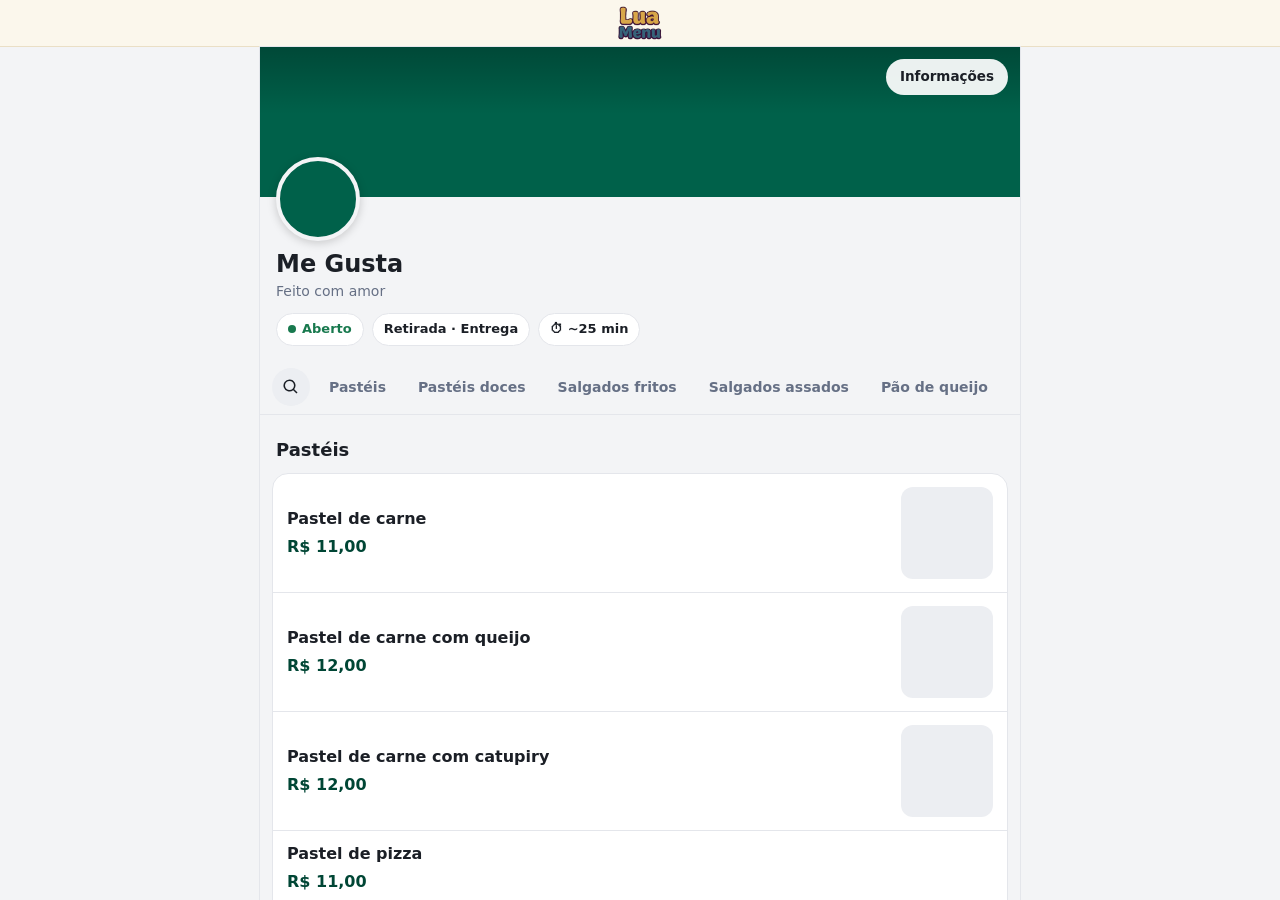
<file: index.html>
<!doctype html>
<html lang="pt-BR"><head><meta charset="utf-8"><meta name="viewport" content="width=device-width, initial-scale=1">
<title>Me Gusta | Cardápio digital</title>
<meta http-equiv="refresh" content="0; url=loja.html?l=me-gusta"><link rel="canonical" href="loja.html?l=me-gusta"></head>
<body><p><a href="loja.html?l=me-gusta">Abrir o cardápio da Me Gusta</a></p></body></html>
</file>
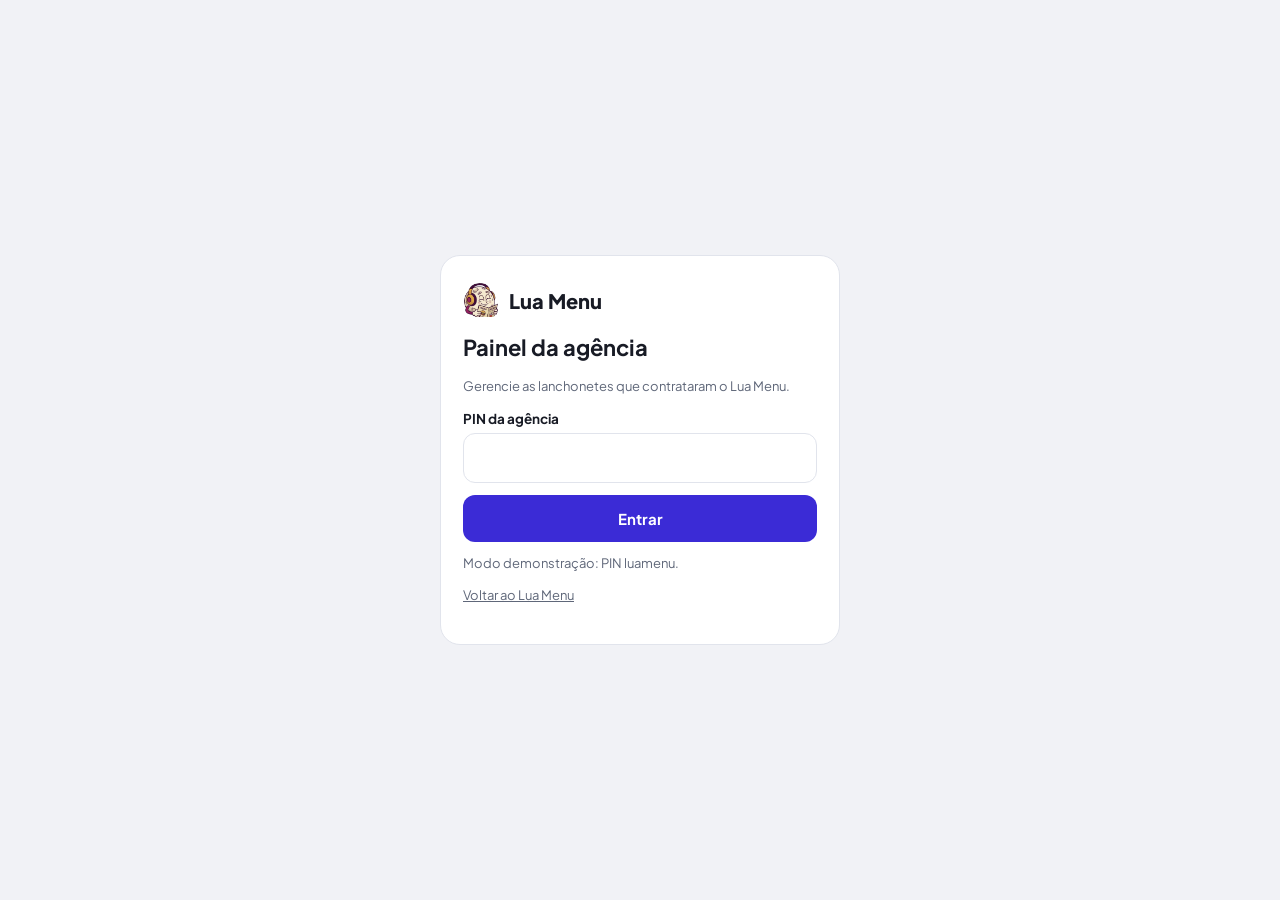
<file: agencia.html>
<!doctype html>
<html lang="pt-BR">
<head>
  <meta charset="utf-8">
  <meta name="viewport" content="width=device-width, initial-scale=1, viewport-fit=cover">
  <title>Agência | Lua Menu</title>
  <meta name="robots" content="noindex">
  <link rel="icon" type="image/png" href="assets/luamenu-icone.png">
  <link rel="preconnect" href="https://fonts.googleapis.com">
  <link rel="preconnect" href="https://fonts.gstatic.com" crossorigin>
  <link href="https://fonts.googleapis.com/css2?family=Plus+Jakarta+Sans:wght@400;500;600;700;800&display=swap" rel="stylesheet">
  <link rel="stylesheet" href="css/base.css">
  <link rel="stylesheet" href="css/painel.css">
</head>
<body>
  <main id="login" class="login" hidden>
    <form id="loginForm" class="login__card" novalidate>
      <div class="login__brand"><img src="assets/luamenu-icone.png" alt=""> Lua Menu</div>
      <h1>Painel da agência</h1>
      <p class="hint">Gerencie as lanchonetes que contrataram o Lua Menu.</p>
      <div id="loginErr"></div>
      <div id="localFields" class="field"><label for="l-pin">PIN da agência</label><input id="l-pin" name="pin" type="password" autocomplete="current-password"></div>
      <div id="remoteFields" hidden>
        <div class="field"><label for="l-email">E-mail</label><input id="l-email" name="email" type="email" autocomplete="username"></div>
        <div class="field"><label for="l-pass">Senha</label><input id="l-pass" name="password" type="password" autocomplete="current-password"></div>
      </div>
      <button class="btn btn--block" type="submit">Entrar</button>
      <p id="demoHint" class="hint" style="margin-top:12px" hidden></p>
      <p class="hint" style="margin-top:12px"><a href="site/index.html">Voltar ao Lua Menu</a></p>
    </form>
  </main>

  <div id="app" hidden>
    <header class="top">
      <div class="top__in">
        <div class="top__id"><img src="assets/luamenu-icone.png" alt=""><div><b>Lua Menu</b><small>Painel da agência</small></div></div>
        <button id="newBtn" class="btn btn--sm" type="button">+ Nova loja</button>
        <button id="resetBtn" class="btn btn--ghost btn--sm" type="button" hidden>Restaurar demonstração</button>
        <button id="logout" class="btn btn--ghost btn--sm" type="button">Sair</button>
      </div>
    </header>
    <main class="page" id="page" aria-live="polite"></main>
  </div>

  <div id="sheetBack" class="sheet-back" hidden></div>
  <aside id="sheet" class="sheet" role="dialog" aria-modal="true" aria-labelledby="sheetTitle" hidden>
    <div class="sheet__head"><h2 id="sheetTitle"></h2><button id="sheetClose" class="icon-btn" type="button" aria-label="Fechar">&times;</button></div>
    <div id="sheetBody" class="sheet__body"></div>
  </aside>

  <script src="js/config.js"></script>
  <script src="js/seed.js"></script>
  <script src="js/util.js"></script>
  <script src="js/store.js"></script>
  <script src="js/agencia.js"></script>
</body>
</html>
</file>
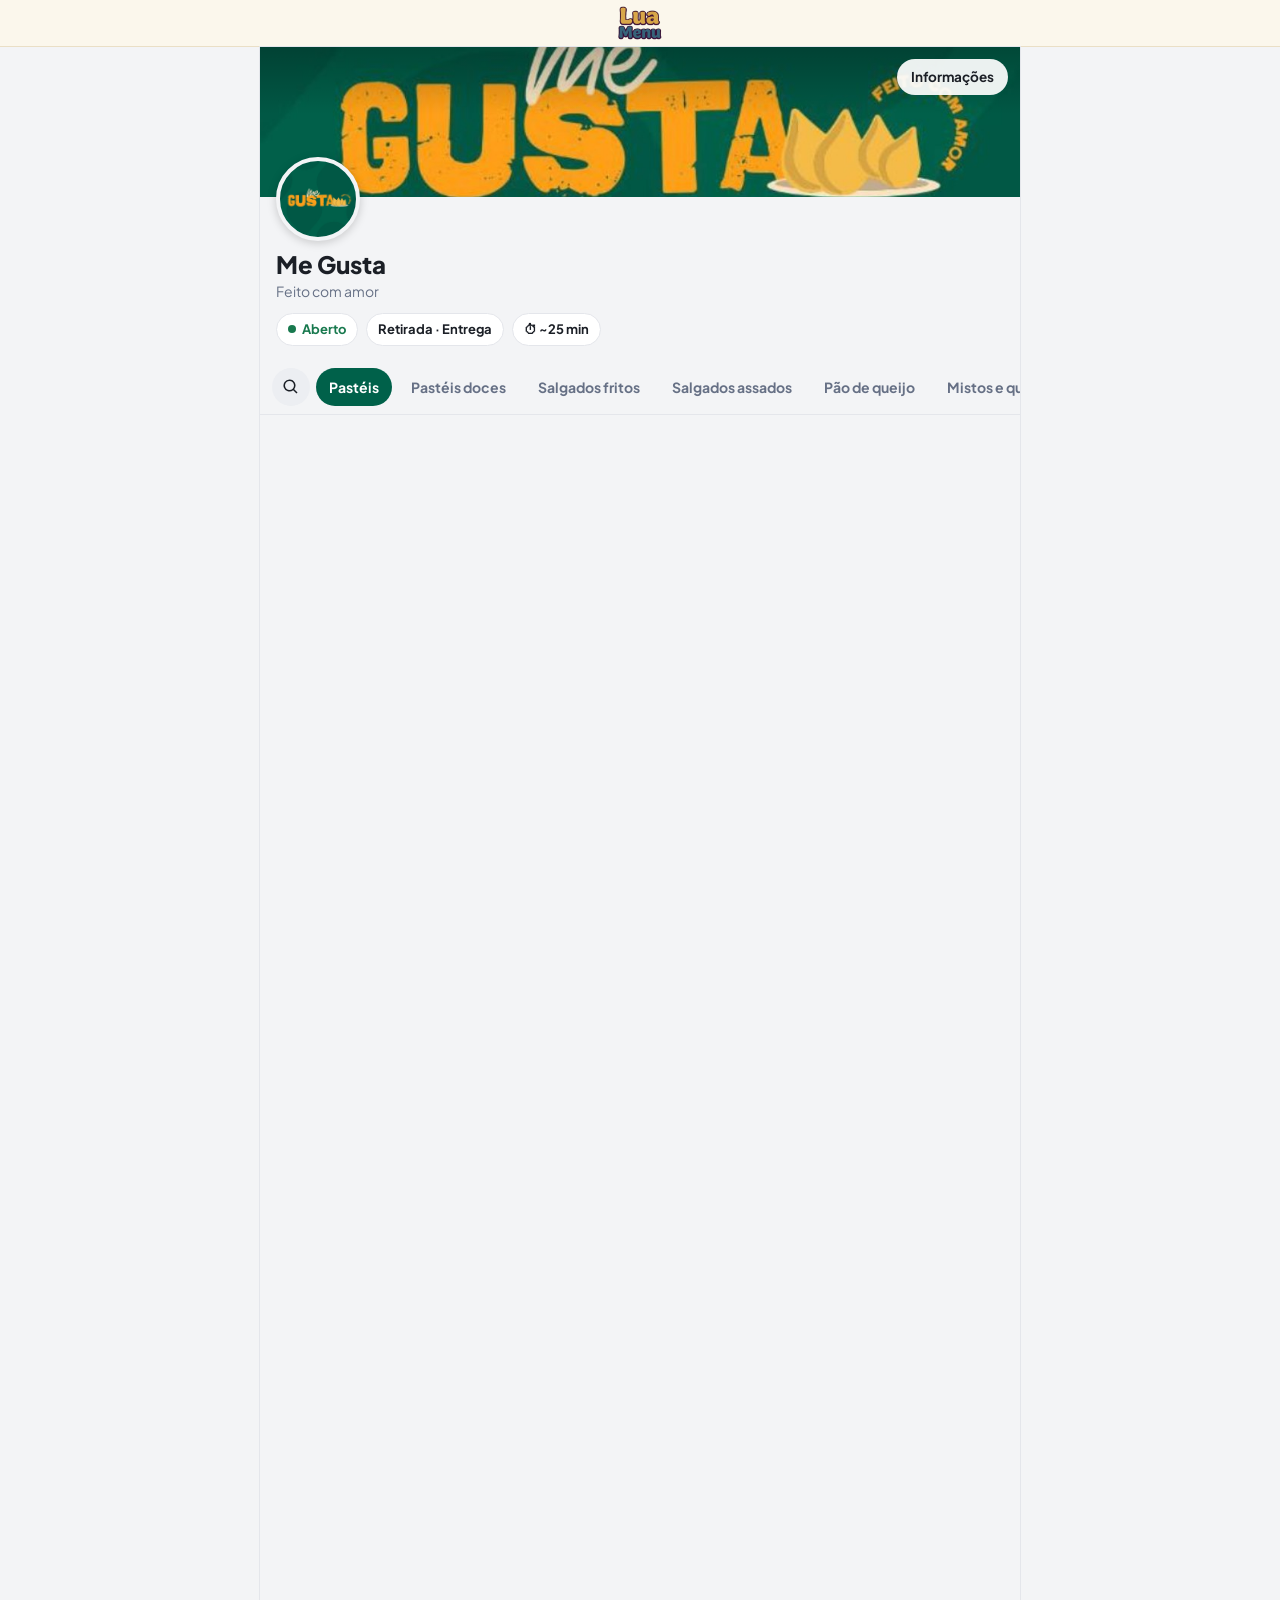
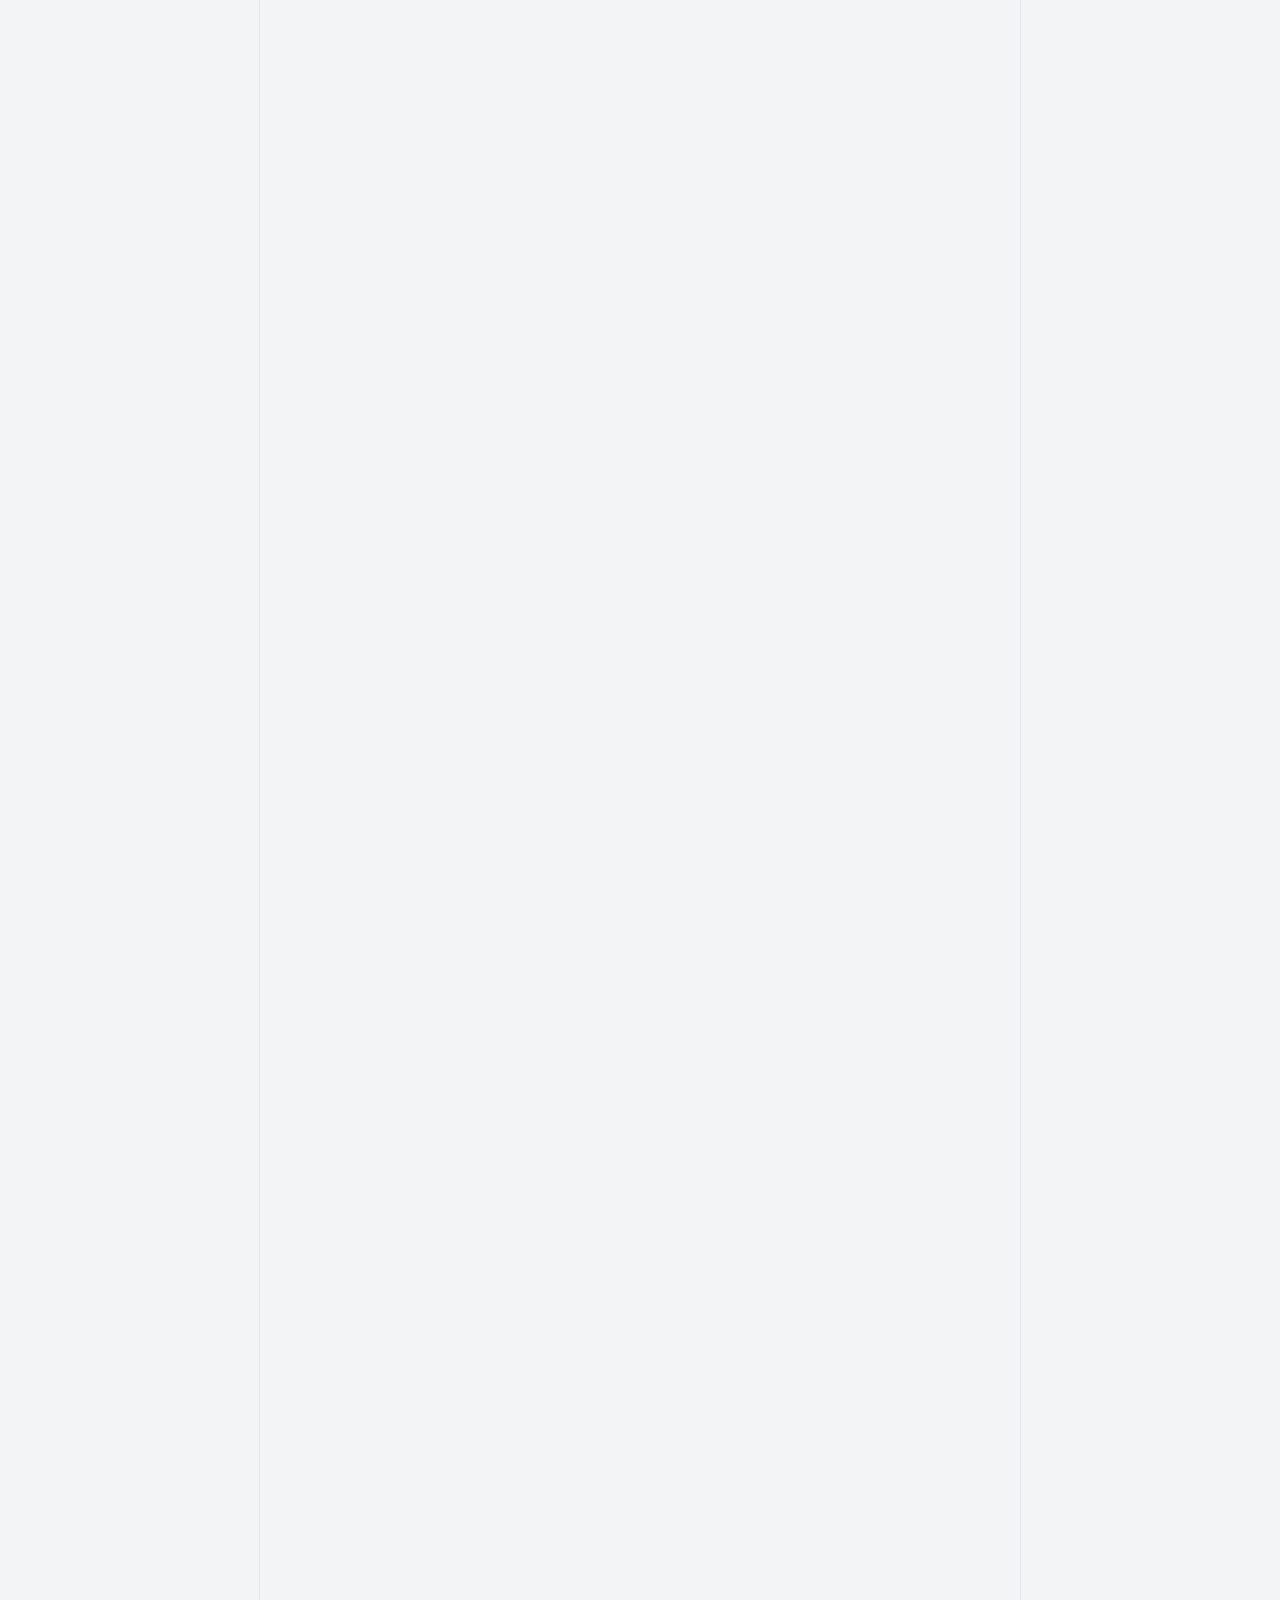
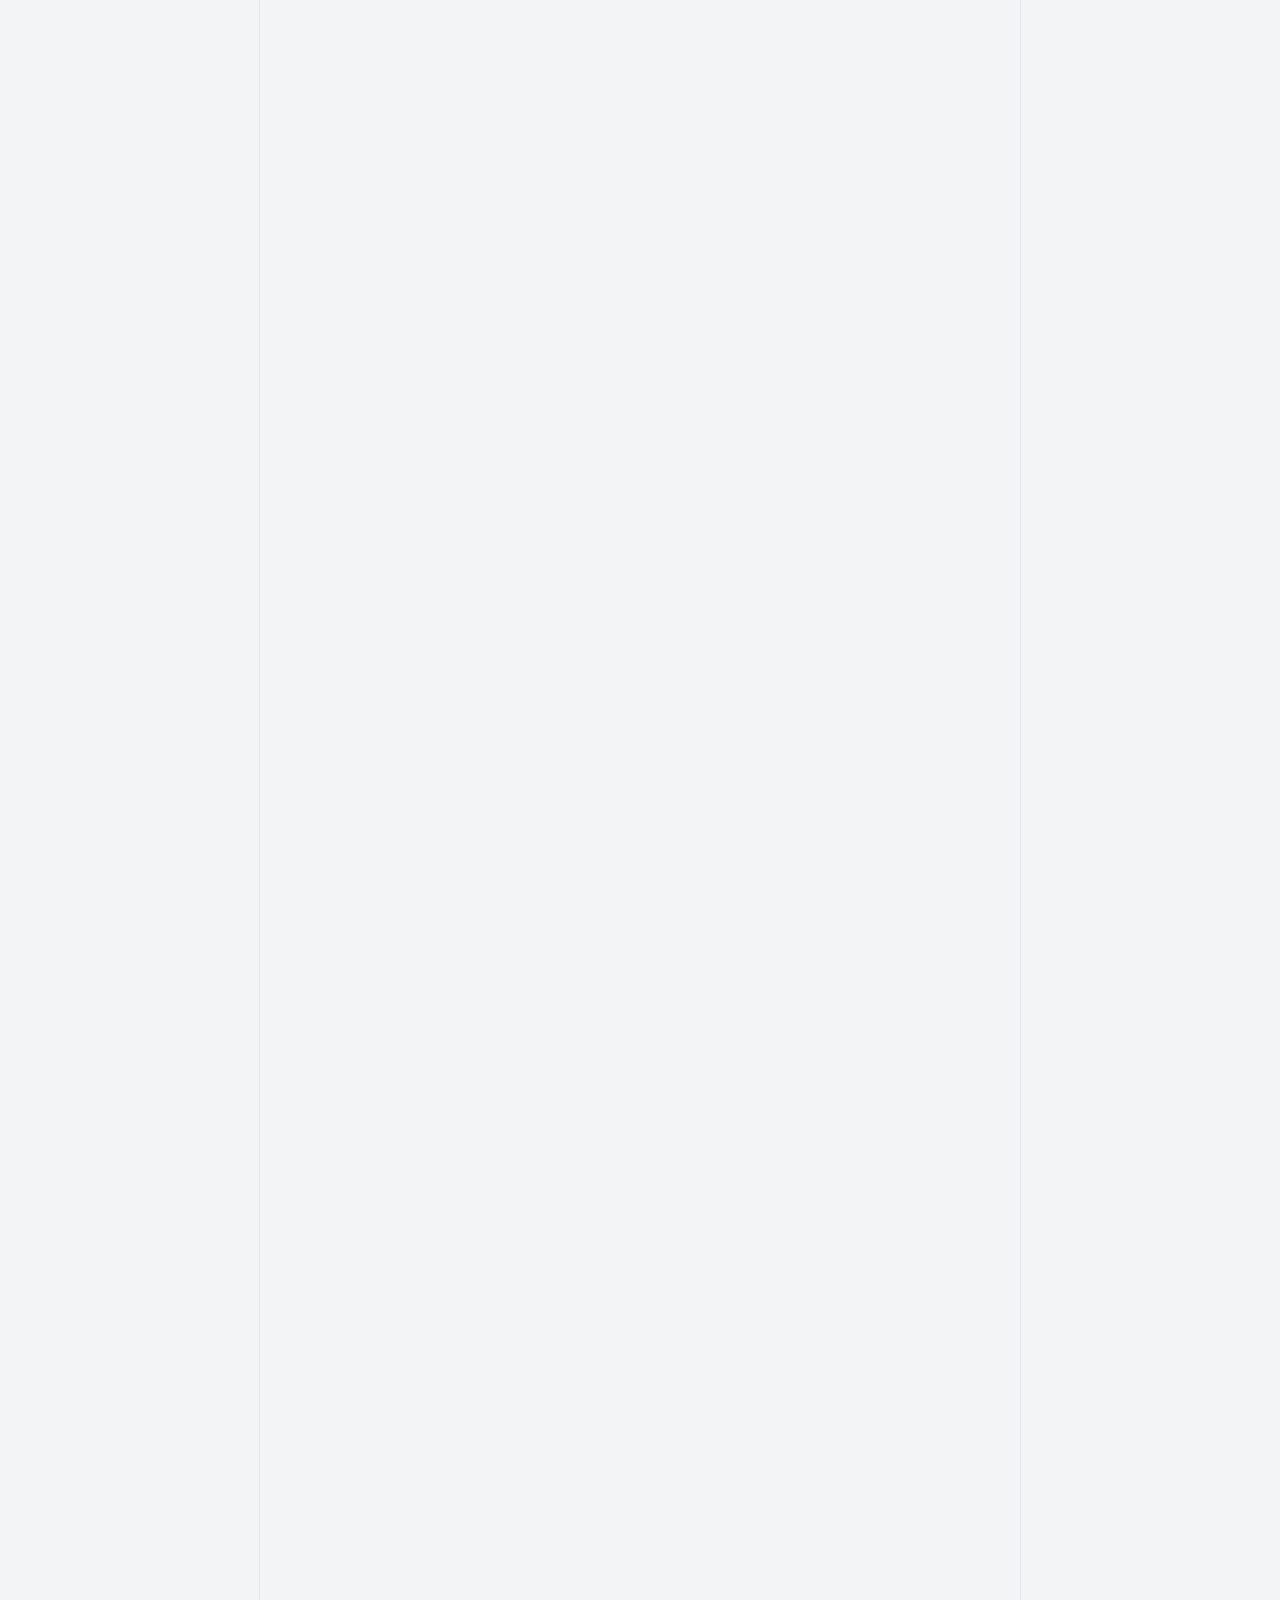
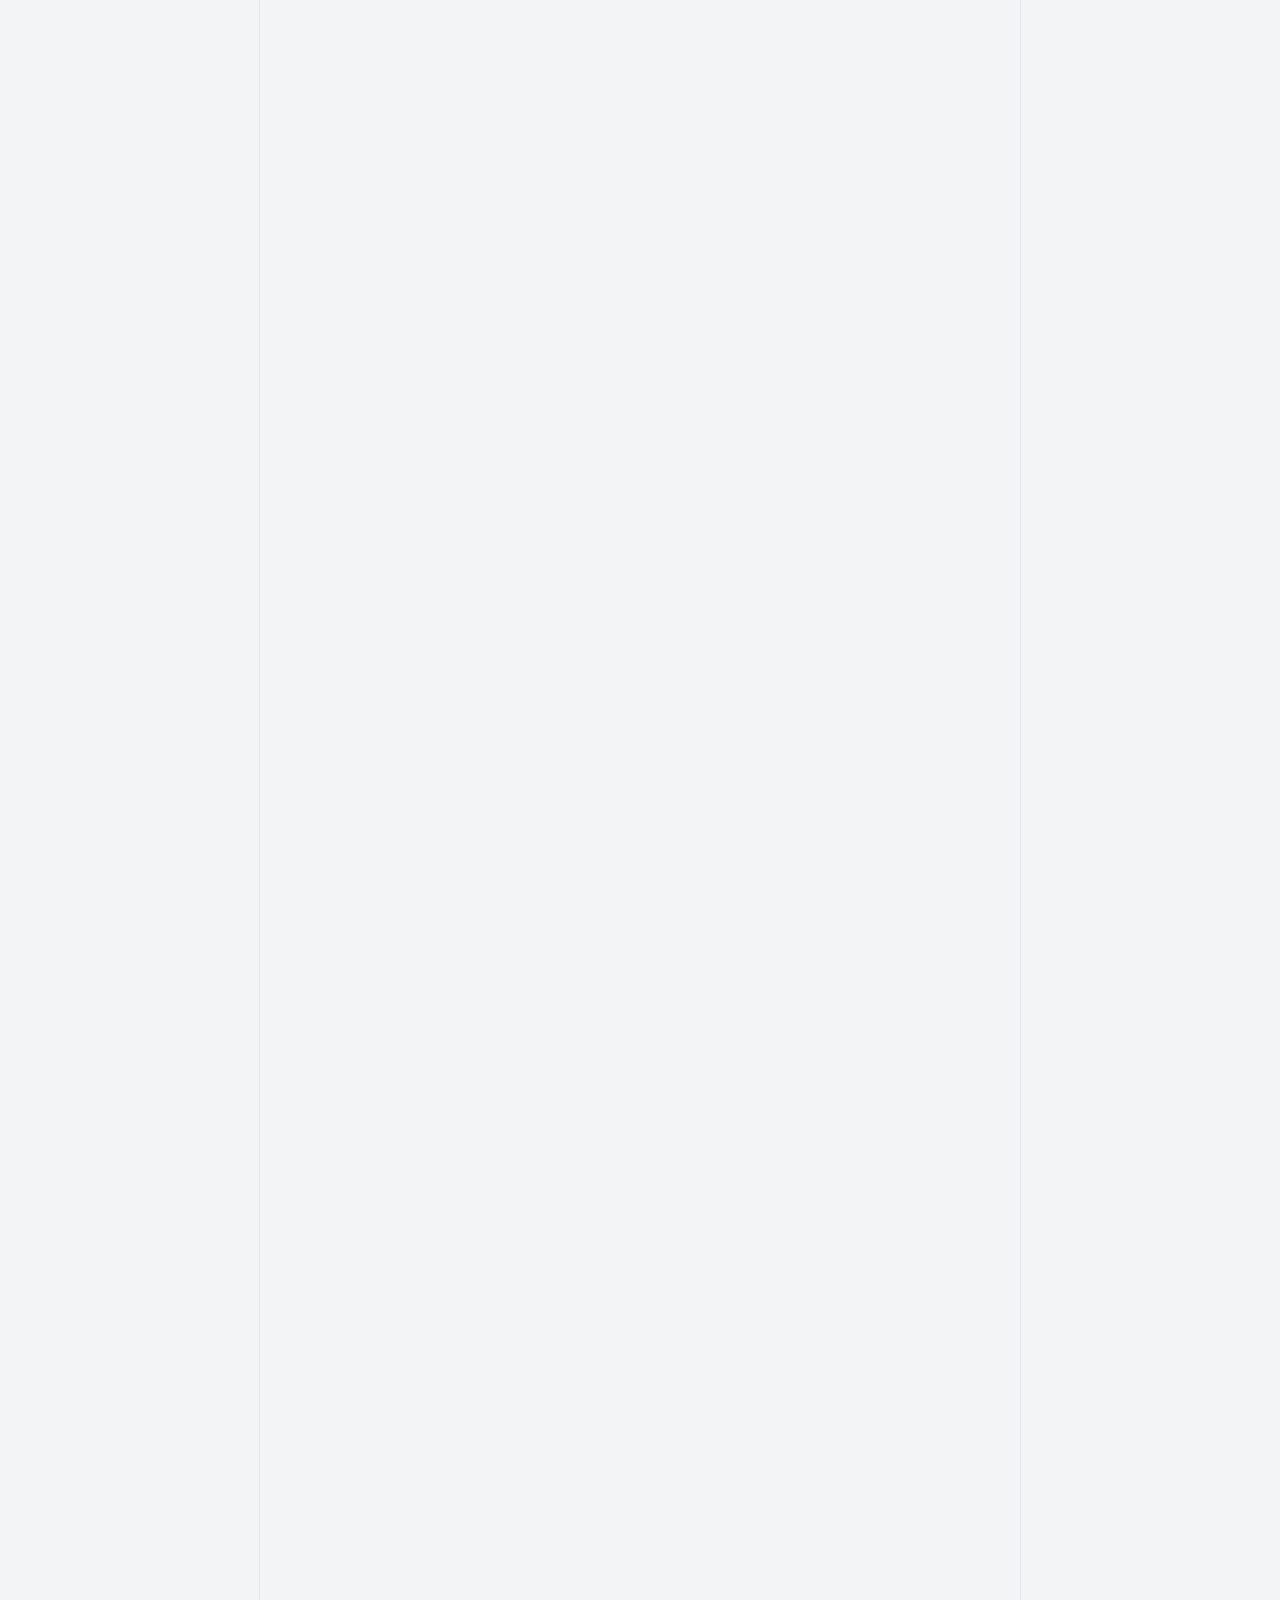
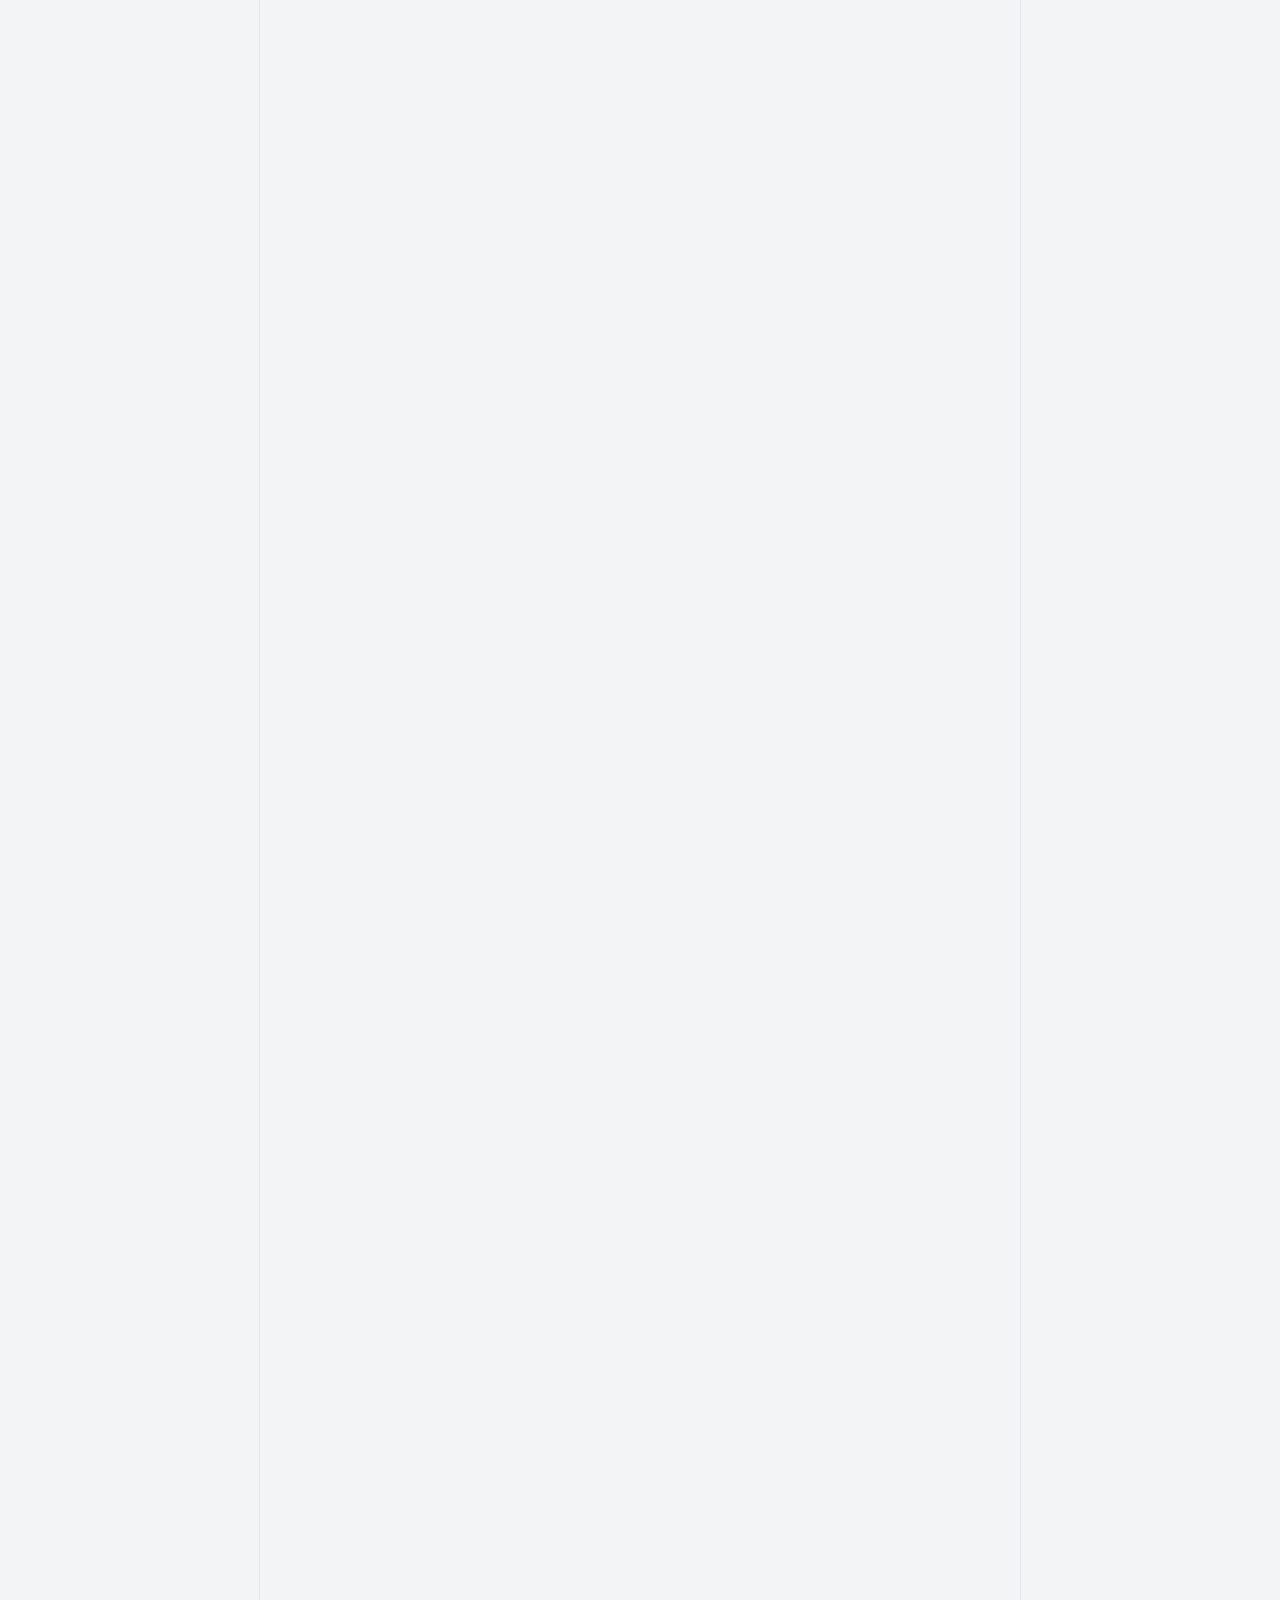
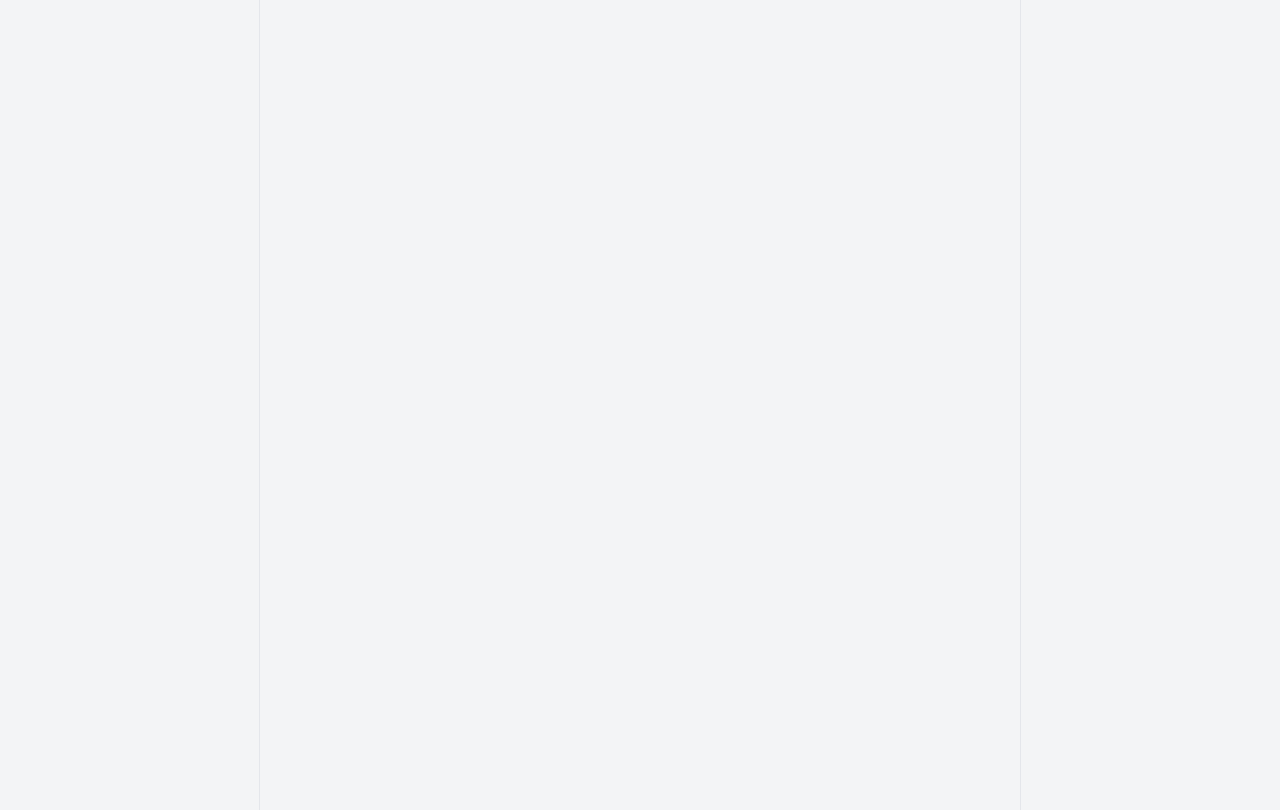
<file: loja.html>
<!doctype html>
<html lang="pt-BR">
<head>
  <meta charset="utf-8">
  <meta name="viewport" content="width=device-width, initial-scale=1, viewport-fit=cover">
  <title>Cardápio digital | Lua Menu</title>
  <meta name="description" content="Veja o cardápio e faça seu pedido online.">
  <link rel="icon" type="image/png" href="assets/luamenu-icone.png">
  <link rel="preconnect" href="https://fonts.googleapis.com">
  <link rel="preconnect" href="https://fonts.gstatic.com" crossorigin>
  <link href="https://fonts.googleapis.com/css2?family=Plus+Jakarta+Sans:wght@400;500;600;700;800&display=swap" rel="stylesheet">
  <link rel="stylesheet" href="css/base.css">
  <link rel="stylesheet" href="css/loja.css">
</head>
<body>
  <a class="lm-top" href="site/index.html" aria-label="Lua Menu"><img src="assets/luamenu-nome.png" alt="Lua Menu" width="124" height="98"></a>
  <div class="shell" id="shell">
    <div id="view-menu" hidden>
      <div id="cover" class="cover">
        <button id="infoBtn" class="cover__btn" type="button">Informações</button>
      </div>
      <div class="id">
        <div id="avatar" class="id__avatar" role="img"></div>
        <h1 id="name"></h1>
        <p id="tagline" class="id__tag"></p>
        <div id="badges" class="badges"></div>
      </div>
      <div id="closedBanner" class="banner" hidden>A loja está fechada no momento. Você pode ver o cardápio, mas os pedidos estão pausados.</div>

      <nav class="cats" aria-label="Categorias">
        <div id="catNav" class="cats__in"></div>
        <div id="searchBox" class="search" hidden><input id="search" type="search" placeholder="Buscar no cardápio" aria-label="Buscar no cardápio" autocomplete="off"></div>
      </nav>
      <main class="menu" id="menu" aria-live="polite"></main>
      <footer class="foot">Cardápio digital por <a href="site/index.html">Lua Menu</a></footer>
    </div>

    <main id="view-track" class="track" hidden></main>
    <main id="view-gone" class="gone" hidden></main>
  </div>

  <button id="bar" class="bar" type="button" hidden>
    <span class="bar__qty" id="barQty">0</span><span>Ver sacola</span><strong id="barTotal">R$ 0,00</strong>
  </button>

  <div id="sheetBack" class="sheet-back" hidden></div>
  <aside id="sheet" class="sheet" role="dialog" aria-modal="true" aria-labelledby="sheetTitle" hidden>
    <div class="sheet__head"><h2 id="sheetTitle"></h2><button id="sheetClose" class="icon-btn" type="button" aria-label="Fechar">&times;</button></div>
    <div id="sheetBody" class="sheet__body"></div>
  </aside>

  <script src="js/config.js"></script>
  <script src="js/seed.js"></script>
  <script src="js/util.js"></script>
  <script src="js/store.js"></script>
  <script src="js/loja.js"></script>
</body>
</html>
</file>
<file: css/base.css>
/* Base compartilhada pelas telas da loja e dos painéis */
*{box-sizing:border-box}
html{-webkit-text-size-adjust:100%}
body{margin:0;font-family:'Plus Jakarta Sans',system-ui,-apple-system,'Segoe UI',Roboto,sans-serif;font-size:16px;line-height:1.45;-webkit-font-smoothing:antialiased}
img{max-width:100%;display:block}
button,input,select,textarea{font:inherit;color:inherit}
button{cursor:pointer}
a{color:inherit}
[hidden]{display:none!important}
:focus-visible{outline:3px solid var(--focus,#5b8cff);outline-offset:2px}
h1,h2,h3{text-wrap:balance}

.btn{display:inline-flex;align-items:center;justify-content:center;gap:8px;border:0;border-radius:12px;padding:13px 18px;font-weight:700;font-size:15px;text-decoration:none;min-height:46px;background:var(--btn-bg);color:var(--btn-fg)}
.btn--block{display:flex;width:100%}
.btn--ghost{background:transparent;color:var(--fg);border:1.5px solid var(--line)}
.btn--soft{background:var(--soft);color:var(--fg)}
.btn--danger{background:transparent;color:var(--bad);border:1.5px solid var(--bad)}
.btn--sm{padding:8px 12px;min-height:36px;font-size:13.5px;border-radius:10px}
.btn:disabled{opacity:.5;cursor:not-allowed}

.field{margin:12px 0}
.field label,.lbl{display:block;font-weight:700;font-size:13.5px;margin-bottom:5px}
.field input,.field select,.field textarea,.inp{width:100%;padding:12px;border-radius:12px;border:1.5px solid var(--line);background:var(--card);color:var(--fg)}
.field input.bad,.field select.bad{border-color:var(--bad)}
.field input[type=color]{padding:3px;height:46px}
.err{color:var(--bad);font-size:13px;font-weight:700;margin-top:4px}
.hint{font-size:13px;color:var(--muted)}
.alert{background:var(--bad-bg);color:var(--bad);border-radius:12px;padding:10px 12px;font-weight:700;margin:10px 0}
.note{background:var(--soft);border-radius:12px;padding:10px 12px;font-size:14px}

.toast{position:fixed;left:50%;bottom:calc(88px + env(safe-area-inset-bottom,0px));transform:translateX(-50%);background:var(--toast-bg);color:var(--toast-fg);padding:11px 18px;border-radius:12px;z-index:200;font-weight:700;max-width:90vw;box-shadow:0 8px 24px rgba(0,0,0,.3)}
.toast[data-kind=bad]{background:var(--bad);color:#fff}

.step{flex:none;display:inline-flex;align-items:center;background:var(--soft);border-radius:12px;overflow:hidden}
.step button{border:0;background:transparent;font-size:20px;width:40px;height:42px;font-weight:700;color:var(--fg)}
.step button:disabled{opacity:.35}
.step span{min-width:26px;text-align:center;font-weight:800;font-variant-numeric:tabular-nums}

.sheet-back{position:fixed;inset:0;background:rgba(8,10,20,.55);z-index:80}
.sheet{position:fixed;z-index:90;background:var(--bg);color:var(--fg);display:flex;flex-direction:column;left:0;right:0;bottom:0;max-height:92vh;border-radius:22px 22px 0 0;box-shadow:0 -10px 40px rgba(0,0,0,.25);padding-bottom:env(safe-area-inset-bottom,0px)}
@media(min-width:760px){.sheet{left:50%;right:auto;top:50%;bottom:auto;transform:translate(-50%,-50%);width:480px;max-height:90vh;border-radius:22px}}
.sheet__head{display:flex;align-items:center;justify-content:space-between;gap:12px;padding:16px 18px 8px}
.sheet__head h2{margin:0;font-size:20px;font-weight:800}
.sheet__body{overflow:auto;padding:8px 18px 22px}
.icon-btn{border:0;background:var(--soft);border-radius:50%;width:38px;height:38px;font-size:22px;line-height:1;flex:none;color:var(--fg)}
.sum{background:var(--card);border:1px solid var(--line);border-radius:14px;padding:12px 14px;margin:12px 0}
.sum div{display:flex;justify-content:space-between;gap:12px;padding:3px 0}
.sum .total{font-weight:800;font-size:18px;border-top:1px dashed var(--line);margin-top:6px;padding-top:9px}
.tabular{font-variant-numeric:tabular-nums}
@media (prefers-reduced-motion:reduce){*{animation:none!important;transition:none!important}}
</file>
<file: css/painel.css>
/* Painéis (lanchonete e agência): interface de trabalho, escaneável */
:root{
  --brand:#3b2bd6; --accent:#ffb703;
  --bg:#f1f2f6; --card:#ffffff; --fg:#181b25; --muted:#5f6779; --line:#e1e4ec; --soft:#eceef5;
  --bad:#c42b1c; --bad-bg:#fde7e4; --ok:#16774a; --ok-bg:#dcf5e8; --warn:#8a5a00; --warn-bg:#fff0c9; --info:#2455c9; --info-bg:#e3ecff;
  --btn-bg:var(--brand); --btn-fg:#fff; --toast-bg:#181b25; --toast-fg:#fff; --focus:#5b8cff;
}
@media (prefers-color-scheme:dark){:root:not([data-theme="light"]){
  --bg:#0f1117; --card:#181b25; --fg:#eceef5; --muted:#99a1b3; --line:#292d3a; --soft:#222634;
  --bad:#ff8577; --bad-bg:#3a1d1a; --ok:#5bd69a; --ok-bg:#12301f; --warn:#f1c35a; --warn-bg:#3a3010; --info:#8fb0ff; --info-bg:#18264d;
  --btn-bg:color-mix(in srgb,var(--brand) 70%,#fff); --btn-fg:#0f1117; --toast-bg:#eceef5; --toast-fg:#0f1117; color-scheme:dark}}
:root[data-theme="dark"]{
  --bg:#0f1117; --card:#181b25; --fg:#eceef5; --muted:#99a1b3; --line:#292d3a; --soft:#222634;
  --bad:#ff8577; --bad-bg:#3a1d1a; --ok:#5bd69a; --ok-bg:#12301f; --warn:#f1c35a; --warn-bg:#3a3010; --info:#8fb0ff; --info-bg:#18264d;
  --btn-bg:color-mix(in srgb,var(--brand) 70%,#fff); --btn-fg:#0f1117; --toast-bg:#eceef5; --toast-fg:#0f1117; color-scheme:dark}
body{background:var(--bg);color:var(--fg)}

.login{min-height:100vh;display:grid;place-items:center;padding:20px}
.login__card{width:100%;max-width:400px;background:var(--card);border:1px solid var(--line);border-radius:20px;padding:26px 22px}
.login__brand{display:flex;align-items:center;gap:10px;font-weight:800;font-size:20px;margin-bottom:4px}
.login__brand img{width:36px;height:36px;border-radius:10px}
.login h1{font-size:22px;margin:14px 0 4px}

.top{position:sticky;top:0;z-index:30;background:var(--card);border-bottom:1px solid var(--line);padding-top:env(safe-area-inset-top,0px)}
.top__in{max-width:1180px;margin:0 auto;padding:10px 16px;display:flex;align-items:center;gap:12px;flex-wrap:wrap}
.top__id{display:flex;align-items:center;gap:10px;min-width:0;margin-right:auto}
.top__id img,.top__id .av{width:38px;height:38px;border-radius:10px;object-fit:cover;background:var(--brand)}
.top__id img{background:transparent;object-fit:contain;border-radius:0}
.top__id b{display:block;line-height:1.15}
.top__id small{color:var(--muted)}
.tabs{max-width:1180px;margin:0 auto;display:flex;gap:4px;overflow-x:auto;padding:0 12px;scrollbar-width:none}
.tabs::-webkit-scrollbar{display:none}
.ptab{flex:none;border:0;background:transparent;padding:11px 14px;font-weight:700;color:var(--muted);border-bottom:3px solid transparent;font-size:14.5px}
.ptab.is-on{color:var(--fg);border-bottom-color:var(--brand)}
.ptab .dotn{display:inline-grid;place-items:center;min-width:20px;height:20px;border-radius:99px;background:var(--bad);color:#fff;font-size:11.5px;padding:0 6px;margin-left:6px}
.sw{display:inline-flex;align-items:center;gap:8px;font-weight:700;font-size:14px;cursor:pointer;user-select:none}
.sw input{position:absolute;opacity:0}
.sw i{width:42px;height:24px;border-radius:99px;background:var(--line);position:relative;transition:background .15s;flex:none}
.sw i::after{content:"";position:absolute;left:3px;top:3px;width:18px;height:18px;border-radius:50%;background:#fff;transition:transform .15s}
.sw input:checked+i{background:var(--ok)}
.sw input:checked+i::after{transform:translateX(18px)}
.sw input:focus-visible+i{outline:3px solid var(--focus);outline-offset:2px}

.page{max-width:1180px;margin:0 auto;padding:16px 16px 80px}
.kpis{display:grid;grid-template-columns:repeat(auto-fit,minmax(150px,1fr));gap:10px;margin-bottom:16px}
.kpi{background:var(--card);border:1px solid var(--line);border-radius:14px;padding:12px 14px;min-width:0}
.kpi small{color:var(--muted);font-weight:700;font-size:12.5px;text-transform:uppercase;letter-spacing:.04em}
.kpi b{display:block;font-size:24px;line-height:1.2;margin-top:2px;font-variant-numeric:tabular-nums}
.kpi--bad b{color:var(--bad)} .kpi--warn b{color:var(--warn)}
.h2{font-size:17px;font-weight:800;margin:20px 0 10px;display:flex;align-items:center;gap:10px;flex-wrap:wrap}
.h2 .grow{flex:1}

/* Pedidos */
.cols{display:grid;grid-template-columns:repeat(3,minmax(0,1fr));gap:14px;align-items:start}
@media(max-width:900px){.cols{grid-template-columns:1fr}}
.col h3{margin:0 0 8px;font-size:14px;text-transform:uppercase;letter-spacing:.05em;color:var(--muted);display:flex;justify-content:space-between}
.ord{background:var(--card);border:1px solid var(--line);border-left:5px solid var(--info);border-radius:14px;padding:12px 14px;margin-bottom:10px}
.ord--novo{border-left-color:var(--bad)} .ord--preparando{border-left-color:var(--warn)} .ord--pronto{border-left-color:var(--ok)}
.ord__h{display:flex;justify-content:space-between;gap:8px;align-items:baseline}
.ord__code{font-weight:800;letter-spacing:.04em}
.ord__t{color:var(--muted);font-size:13px}
.ord__who{font-weight:700;margin:2px 0}
.ord__meta{font-size:13px;color:var(--muted)}
.ord ul{margin:8px 0;padding:0;list-style:none;font-size:14.5px}
.ord li{padding:2px 0}
.ord li small{display:block;color:var(--muted);font-size:12.5px}
.ord__tot{display:flex;justify-content:space-between;font-weight:800;border-top:1px dashed var(--line);padding-top:8px;margin-top:6px}
.ord__act{display:flex;gap:6px;flex-wrap:wrap;margin-top:10px}
.pill{display:inline-block;border-radius:99px;padding:3px 10px;font-size:12px;font-weight:800;background:var(--soft);color:var(--muted)}
.pill--ok{background:var(--ok-bg);color:var(--ok)} .pill--bad{background:var(--bad-bg);color:var(--bad)} .pill--warn{background:var(--warn-bg);color:var(--warn)} .pill--info{background:var(--info-bg);color:var(--info)}
.empty{text-align:center;color:var(--muted);padding:26px 10px;border:1.5px dashed var(--line);border-radius:14px}

/* Tabelas */
.tbl{width:100%;border-collapse:collapse;background:var(--card);border:1px solid var(--line);border-radius:14px;overflow:hidden}
.tbl th{font-size:12px;text-transform:uppercase;letter-spacing:.05em;color:var(--muted);text-align:left;padding:10px 12px;background:var(--soft)}
.tbl td{padding:10px 12px;border-top:1px solid var(--line);vertical-align:middle}
.tbl td.n{font-variant-numeric:tabular-nums}
.tbl .name{font-weight:700}
.tbl .sub{font-size:12.5px;color:var(--muted)}
.scroll{overflow-x:auto;border-radius:14px}
.scroll .tbl{min-width:640px}
.stk{display:inline-flex;align-items:center;gap:4px}
.stk input{width:70px;text-align:center;padding:8px 6px;border-radius:10px;border:1.5px solid var(--line);background:var(--card);color:var(--fg);font-variant-numeric:tabular-nums;font-weight:700}
.stk button{width:34px;height:34px;border-radius:10px;border:1.5px solid var(--line);background:var(--card);font-weight:800;font-size:18px;color:var(--fg)}
.bar2{height:6px;border-radius:99px;background:var(--soft);overflow:hidden;margin-top:6px;min-width:90px}
.bar2 i{display:block;height:100%;background:var(--ok)}
.bar2 i.low{background:var(--warn)} .bar2 i.out{background:var(--bad)}
.tools{display:flex;gap:8px;flex-wrap:wrap;margin-bottom:12px;align-items:center}
.tools .inp{max-width:260px}
.chipf{border:1.5px solid var(--line);background:var(--card);border-radius:99px;padding:7px 13px;font-weight:700;font-size:13.5px;color:var(--fg)}
.chipf.is-on{background:var(--brand);border-color:var(--brand);color:var(--btn-fg)}

/* Cardápio / formulários */
.panel{background:var(--card);border:1px solid var(--line);border-radius:16px;padding:16px;margin-bottom:14px}
.panel h3{margin:0 0 10px;font-size:16px}
.grid2{display:grid;grid-template-columns:repeat(auto-fit,minmax(220px,1fr));gap:0 14px}
.cat-row{display:flex;align-items:center;gap:8px;padding:8px 0;border-top:1px solid var(--line)}
.cat-row:first-of-type{border-top:0}
.cat-row .inp{flex:1}
.prow{display:flex;align-items:center;gap:12px;padding:10px 0;border-top:1px solid var(--line)}
.prow:first-child{border-top:0}
.prow .th{width:48px;height:48px;border-radius:10px;background:var(--soft) center/cover no-repeat;flex:none}
.prow .tx{flex:1;min-width:0}
.prow .tx b{display:block;line-height:1.2}
.prow .tx small{color:var(--muted)}
.prow.off{opacity:.55}
.imgpick{display:flex;gap:12px;align-items:center;flex-wrap:wrap}
.imgpick .pv{width:96px;height:96px;border-radius:12px;background:var(--soft) center/cover no-repeat;border:1px solid var(--line)}
.imgpick .pv.wide{width:160px;height:80px}
textarea.inp{resize:vertical}
.qr{background:#fff;padding:12px;border-radius:14px;display:inline-block}
.linkbox{display:flex;gap:8px;flex-wrap:wrap}
.linkbox .inp{flex:1;min-width:200px}

/* Cards de loja (agência) */
.tgrid{display:grid;grid-template-columns:repeat(auto-fill,minmax(300px,1fr));gap:14px}
.tcard{background:var(--card);border:1px solid var(--line);border-radius:16px;padding:14px;display:flex;flex-direction:column;gap:10px;min-width:0}
.tcard__h{display:flex;gap:12px;align-items:center}
.tcard__h .av{width:52px;height:52px;border-radius:14px;background:var(--brand) center/cover no-repeat;flex:none}
.tcard__h b{display:block;line-height:1.15}
.tcard__h small{color:var(--muted)}
.tcard dl{display:grid;grid-template-columns:auto 1fr;gap:4px 12px;margin:0;font-size:14px}
.tcard dt{color:var(--muted)} .tcard dd{margin:0;text-align:right;font-weight:700;font-variant-numeric:tabular-nums}
.tcard__act{display:flex;gap:6px;flex-wrap:wrap;margin-top:auto}
.print-only{display:none}
@media print{body *{visibility:hidden}.print-only,.print-only *{visibility:visible}.print-only{display:block;position:absolute;left:0;top:0;width:76mm;font:12px monospace;color:#000;background:#fff}}
</file>
<file: css/loja.css>
/* Vitrine da loja: o tema (--brand, --accent) vem do cadastro de cada lanchonete */
:root{
  --brand:#5b3df5; --accent:#ffb703;
  --brand-d:color-mix(in srgb,var(--brand) 72%,#000);
  --brand-l:color-mix(in srgb,var(--brand) 10%,var(--bg));
  --bg:#f3f4f6; --card:#fff; --fg:#1b1f26; --muted:#667085; --line:#e4e6eb; --soft:#eceef2;
  --bad:#c42b1c; --bad-bg:#fde7e4; --ok:#18794e; --warn-bg:#fff3cd; --warn-fg:#6b4a00;
  --btn-bg:var(--brand); --btn-fg:#fff; --toast-bg:#1b1f26; --toast-fg:#fff; --price:var(--brand-d);
}
@media (prefers-color-scheme:dark){:root:not([data-theme="light"]){
  --bg:#12141a; --card:#1b1e26; --fg:#eef0f4; --muted:#9aa3b2; --line:#2c303b; --soft:#262a34;
  --bad:#ff8577; --bad-bg:#3a1d1a; --ok:#5bd69a; --warn-bg:#3a3210; --warn-fg:#f1d37a;
  --toast-bg:#eef0f4; --toast-fg:#12141a; --price:color-mix(in srgb,var(--accent) 80%,#fff); color-scheme:dark}}
:root[data-theme="dark"]{
  --bg:#12141a; --card:#1b1e26; --fg:#eef0f4; --muted:#9aa3b2; --line:#2c303b; --soft:#262a34;
  --bad:#ff8577; --bad-bg:#3a1d1a; --ok:#5bd69a; --warn-bg:#3a3210; --warn-fg:#f1d37a;
  --toast-bg:#eef0f4; --toast-fg:#12141a; --price:color-mix(in srgb,var(--accent) 80%,#fff); color-scheme:dark}
body{background:var(--bg);color:var(--fg)}

.shell{max-width:760px;margin:0 auto;min-height:100vh;background:var(--bg)}
@media(min-width:800px){.shell{box-shadow:0 0 0 1px var(--line)}}

/* Capa e identidade */
.cover{height:150px;background:var(--brand) center/cover no-repeat;position:relative}
.cover::after{content:"";position:absolute;inset:0;background:linear-gradient(180deg,rgba(0,0,0,.25),transparent 45%)}
.cover__btn{position:absolute;top:calc(12px + env(safe-area-inset-top,0px));right:12px;z-index:2;background:rgba(255,255,255,.92);color:#1b1f26;border:0;border-radius:99px;padding:8px 14px;font-weight:700;font-size:13.5px}
.id{padding:0 16px;margin-top:-40px;position:relative;z-index:1}
.id__avatar{width:84px;height:84px;border-radius:50%;border:4px solid var(--bg);background:var(--brand) center/cover no-repeat;box-shadow:0 2px 10px rgba(0,0,0,.18)}
.id h1{margin:10px 0 0;font-size:24px;font-weight:800;line-height:1.15}
.id__tag{margin:2px 0 0;color:var(--muted);font-size:14px}
.badges{display:flex;flex-wrap:wrap;gap:8px;margin:12px 0 0}
.badge{display:inline-flex;align-items:center;gap:6px;font-size:13px;font-weight:700;background:var(--card);border:1px solid var(--line);border-radius:99px;padding:6px 11px}
.badge--open{color:var(--ok)} .badge--closed{color:var(--bad)}
.badge i{width:8px;height:8px;border-radius:50%;background:currentColor;display:inline-block}
.banner{margin:14px 16px 0;background:var(--warn-bg);color:var(--warn-fg);border-radius:12px;padding:11px 14px;font-weight:600;font-size:14px}

/* Abas de categorias */
.cats{position:sticky;top:0;z-index:20;background:var(--bg);border-bottom:1px solid var(--line);margin-top:14px;padding-top:env(safe-area-inset-top,0px)}
.cats__in{display:flex;gap:6px;overflow-x:auto;scrollbar-width:none;padding:8px 12px;align-items:center}
.cats__in::-webkit-scrollbar{display:none}
.tab{flex:none;border:0;background:transparent;padding:9px 13px;border-radius:99px;font-weight:700;font-size:14px;color:var(--muted);text-decoration:none;white-space:nowrap}
.tab.is-on{background:var(--brand);color:#fff}
.srch{flex:none;border:0;background:var(--soft);border-radius:50%;width:38px;height:38px;display:grid;place-items:center;color:var(--fg)}
.search{padding:8px 12px 10px}
.search input{width:100%;padding:11px 14px;border-radius:12px;border:1.5px solid var(--line);background:var(--card);color:var(--fg)}

/* Produtos */
.menu{padding:4px 12px 130px}
.sec{padding-top:18px;scroll-margin-top:64px;content-visibility:auto}
.sec h2{margin:0 4px 10px;font-size:18px;font-weight:800}
.list{background:var(--card);border:1px solid var(--line);border-radius:16px;overflow:hidden}
.row{display:flex;gap:12px;align-items:center;width:100%;text-align:left;background:transparent;border:0;border-top:1px solid var(--line);padding:13px 14px;color:var(--fg)}
.row:first-child{border-top:0}
.row[disabled]{opacity:.55;cursor:not-allowed}
.row__txt{flex:1;min-width:0}
.row__name{font-weight:700;line-height:1.25}
.row__desc{margin-top:3px;font-size:13.5px;color:var(--muted);display:-webkit-box;-webkit-line-clamp:2;-webkit-box-orient:vertical;overflow:hidden}
.row__price{margin-top:6px;font-weight:800;color:var(--price);font-variant-numeric:tabular-nums}
.row__price small{font-weight:600;color:var(--muted)}
.row__img{flex:none;width:92px;height:92px;border-radius:12px;background:var(--soft);position:relative}
.row__img img{width:100%;height:100%;object-fit:cover;border-radius:12px}
.row__qty{position:absolute;right:-6px;top:-6px;min-width:24px;height:24px;border-radius:99px;background:var(--brand);color:#fff;font-size:12px;font-weight:800;display:grid;place-items:center;padding:0 6px;border:2px solid var(--card)}
.tag{display:inline-block;font-size:11px;font-weight:800;text-transform:uppercase;letter-spacing:.04em;border-radius:6px;padding:2px 7px;margin-left:6px;vertical-align:middle}
.tag--new{background:var(--accent);color:#2b1c00}
.tag--low{background:var(--bad-bg);color:var(--bad)}
.tag--out{background:var(--soft);color:var(--muted)}
.empty{text-align:center;color:var(--muted);padding:40px 16px}

.foot{text-align:center;padding:10px 16px 150px;color:var(--muted);font-size:13px}
.foot a{font-weight:700}

/* Barra da sacola */
.bar{position:fixed;left:12px;right:12px;bottom:calc(12px + env(safe-area-inset-bottom,0px));z-index:40;max-width:560px;margin:0 auto;display:flex;align-items:center;gap:12px;background:var(--brand);color:#fff;border:0;border-radius:16px;padding:14px 18px;box-shadow:0 10px 30px rgba(0,0,0,.3);font-weight:800}
.bar strong{margin-left:auto;font-variant-numeric:tabular-nums}
.bar__qty{background:var(--accent);color:#2b1c00;border-radius:99px;min-width:28px;height:28px;display:grid;place-items:center;font-size:14px;padding:0 6px}

/* Detalhe do produto */
.pimg{height:200px;background:var(--soft) center/cover no-repeat;margin:-8px -18px 12px}
.pname{margin:0;font-size:21px;font-weight:800;line-height:1.2}
.pdesc{margin:6px 0 0;color:var(--muted)}
.pprice{margin:8px 0 0;font-weight:800;font-size:18px;color:var(--price)}
.grp{margin:16px 0 0}
.grp__h{display:flex;justify-content:space-between;align-items:center;font-weight:800;margin-bottom:6px}
.grp__h small{font-weight:700;color:var(--muted);background:var(--soft);border-radius:99px;padding:2px 9px}
.grp__h small.req{background:var(--brand);color:#fff}
.choice{display:flex;align-items:center;gap:10px;padding:11px 12px;border:1.5px solid var(--line);background:var(--card);border-radius:12px;margin-bottom:6px;cursor:pointer}
.choice:has(input:checked){border-color:var(--brand);background:var(--brand-l)}
.choice input{accent-color:var(--brand);width:18px;height:18px;margin:0}
.choice span{flex:1}
.choice em{font-style:normal;color:var(--muted);font-weight:700;font-variant-numeric:tabular-nums}
.pfoot{display:flex;gap:10px;align-items:center;margin-top:18px}
.pfoot .btn{flex:1}

/* Sacola */
.line{display:flex;gap:10px;align-items:center;background:var(--card);border:1px solid var(--line);border-radius:14px;padding:10px 12px;margin-bottom:8px}
.line__t{flex:1;min-width:0}
.line__n{font-weight:700;line-height:1.25}
.line__p{font-size:13px;color:var(--muted)}
.line__o{font-size:12.5px;color:var(--muted)}
.seg{display:grid;grid-template-columns:1fr 1fr;gap:8px}
.seg label{display:flex;align-items:center;justify-content:center;gap:6px;border:1.5px solid var(--line);background:var(--card);border-radius:12px;padding:12px;font-weight:700;cursor:pointer;margin:0;position:relative}
.seg input{position:absolute;opacity:0;pointer-events:none}
.seg label:has(input:checked){border-color:var(--brand);background:var(--brand-l)}
.seg label:has(input:focus-visible){outline:3px solid var(--focus,#5b8cff);outline-offset:2px}
.info-row{display:flex;gap:10px;padding:10px 0;border-top:1px solid var(--line)}
.info-row:first-child{border-top:0}
.info-row b{min-width:92px}
.pay{display:flex;flex-wrap:wrap;gap:6px}
.pay span{background:var(--soft);border-radius:99px;padding:4px 10px;font-size:13px;font-weight:600}

/* Confirmação e acompanhamento */
.done{text-align:center;padding:6px 0}
.done__ico{width:64px;height:64px;border-radius:50%;background:var(--ok);color:#fff;display:grid;place-items:center;margin:6px auto 12px;font-size:30px}
.code{display:inline-block;font-weight:800;font-size:28px;letter-spacing:.08em;background:var(--card);border:2px dashed var(--brand);padding:8px 18px;border-radius:14px;margin:8px 0}
.track{padding:20px 16px 60px}
.track h1{font-size:28px;font-weight:800;margin:4px 0 6px;letter-spacing:.04em}
.steps{list-style:none;margin:18px 0;padding:0}
.steps li{display:flex;gap:12px;align-items:flex-start;position:relative;padding-bottom:18px}
.steps li::before{content:"";position:absolute;left:13px;top:28px;bottom:0;width:2px;background:var(--line)}
.steps li:last-child::before{display:none}
.steps .dot{flex:none;width:28px;height:28px;border-radius:50%;background:var(--card);border:2px solid var(--line);display:grid;place-items:center;font-size:14px;color:#fff}
.steps li.on .dot{background:var(--brand);border-color:var(--brand)}
.steps li.on::before{background:var(--brand)}
.steps li.now .dot{background:var(--accent);border-color:var(--accent);box-shadow:0 0 0 5px color-mix(in srgb,var(--accent) 30%,transparent)}
.steps b{display:block}
.steps span.s{font-size:13.5px;color:var(--muted)}

.gone{min-height:80vh;display:grid;place-items:center;text-align:center;padding:24px}
.gone h1{font-size:24px;margin:0 0 8px}

/* Faixa da agência: só o nome (da logo), centralizado no topo */
.lm-top{display:flex;justify-content:center;background:#fbf7ec;border-bottom:1px solid #eadfc6;padding:6px 16px;padding-top:calc(6px + env(safe-area-inset-top,0px))}
.lm-top img{height:34px;width:auto;display:block}
</file>
